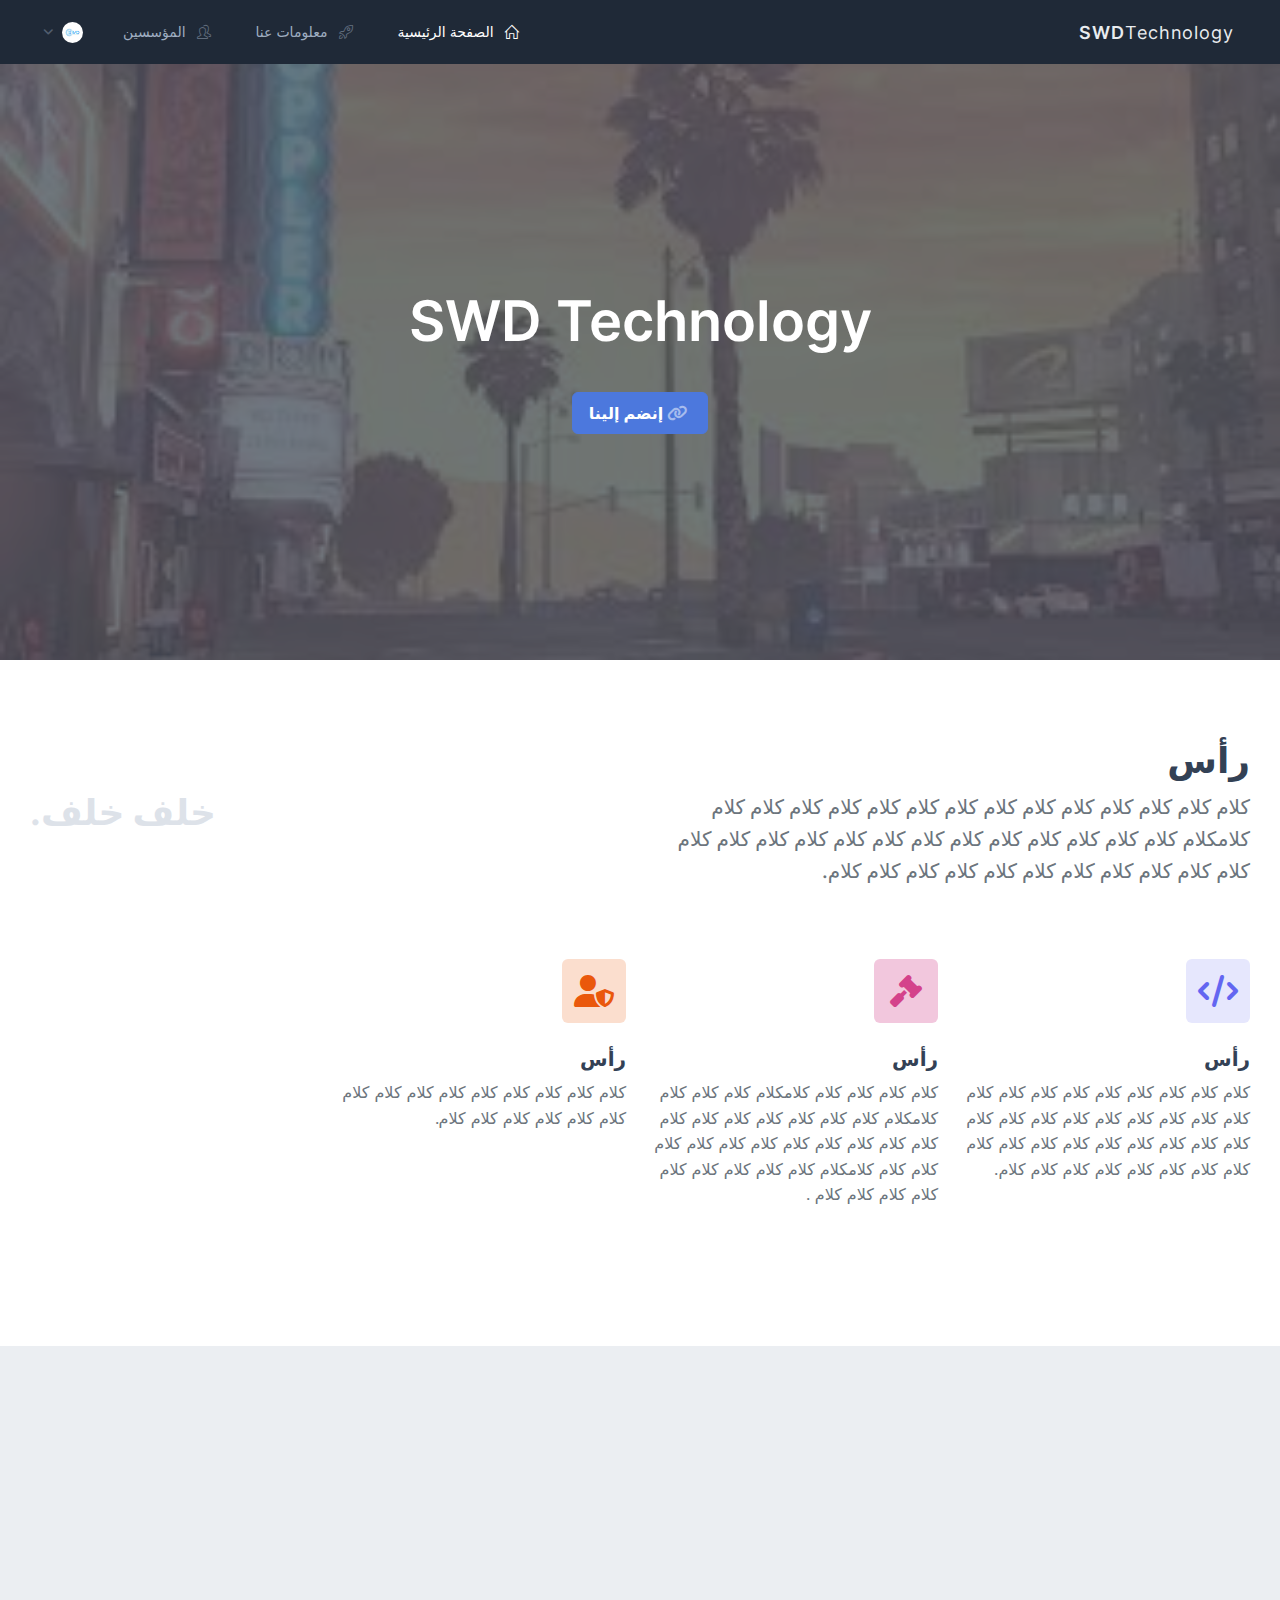
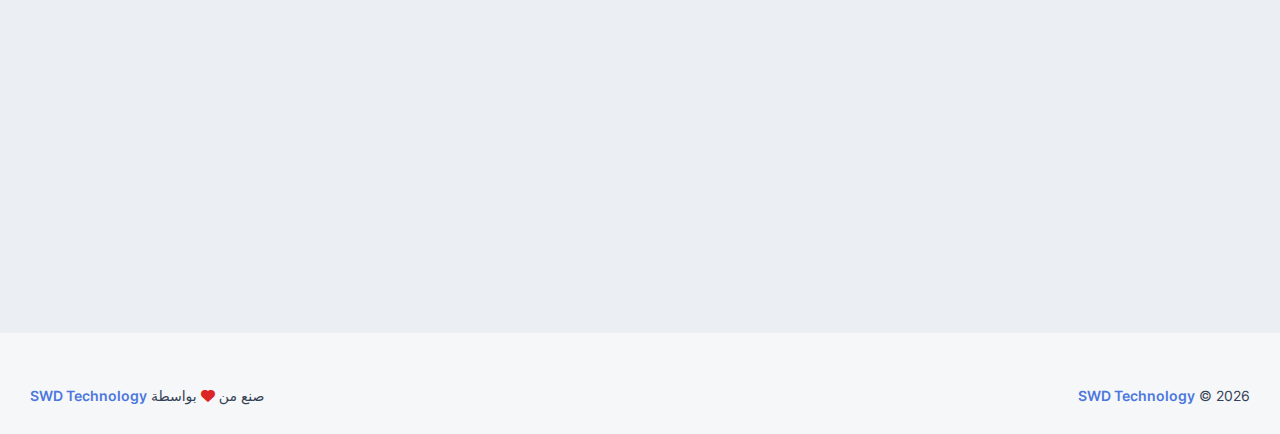
<file: index.htm>
﻿


<!doctype html>
<html lang="en">
  <head>
    <meta charset="utf-8">
    <meta name="viewport" content="width=device-width,initial-scale=1.0">

    <title>SWD Technology - Welcome</title>

    <meta name="description" content="SWDTechnology - FiveM Server">
    <meta name="author" content="SWDTechnology">
    <meta name="robots" content="noindex, nofollow">

    <!-- Open Graph Meta -->
    <meta property="og:title" content="SWDTechnology - FiveM Server">
    <meta property="og:site_name" content="SWDTechnology">
    <meta property="og:description" content="SWDTechnology - FiveM Server">
    <meta property="og:type" content="website">
    <meta property="og:url" content="">
    <meta property="og:image" content="">

    <!-- Icons -->
    <!-- The following icons can be replaced with your own, they are used by desktop and mobile browsers -->
    <link rel="shortcut icon" href="assets/media/favicons/SWDTechnology.png">
    <link rel="icon" type="image/png" sizes="192x192" href="assets/media/favicons/SWDTechnology.png">
    <link rel="apple-touch-icon" sizes="180x180" href="assets/media/favicons/SWDTechnology.png">
    <!-- END Icons -->
    <!-- jQuery (required for jQuery Appear plugin) -->
    <script src="assets/js/lib/jquery.min.js"></script>
    <!-- Stylesheets -->
        <!-- Page JS Plugins CSS -->
        <link rel="stylesheet" href="assets/js/plugins/slick-carousel/slick.css">
    <link rel="stylesheet" href="assets/js/plugins/slick-carousel/slick-theme.css">
    <!-- Fonts and OneUI framework -->
    <link rel="stylesheet" href="css2?family=Inter:wght@300;400;500;600;700&display=swap">
    <link rel="stylesheet" id="css-main" href="assets/css/oneui.css">


    <!-- END Stylesheets -->
  </head>
  <body>

    <div id="page-container" class="sidebar-dark side-scroll page-header-fixed page-header-dark main-content-boxed rtl-support arabic ">

      <nav id="sidebar" aria-label="Main Navigation">
        <!-- Side Header -->
        <div class="content-header bg-white-5">
          <!-- Logo -->
          <a class="fw-semibold text-dual" href="index.php.html">
            <span class="smini-visible">
              <i class="fa fa-circle-notch text-primary"></i>
            </span>
            <span class="smini-hide fs-5 tracking-wider">
              SWD<span class="fw-normal">Technology</span>
            </span>
          </a>
          <!-- END Logo -->

          <!-- Extra -->
          <div>
            <!-- Options -->
            <div class="dropdown d-inline-block ms-1">
              <button type="button" class="btn btn-sm btn-alt-secondary" id="sidebar-themes-dropdown" data-bs-toggle="dropdown" aria-haspopup="true" aria-expanded="false">
              <img class="rounded-circle" src="assets/media/favicons/SWDTechnology.png" alt="icon" style="width: 21px;">
              </button>
              <div class="dropdown-menu dropdown-menu-end fs-sm smini-hide border-0" aria-labelledby="sidebar-themes-dropdown">
                <!-- Color Themes -->
                <!-- Layout API, functionality initialized in Template._uiHandleTheme() -->
                                    <a class="dropdown-item d-flex align-items-center justify-content-between fw-medium" href="login.php.html">
                  <span class="fs-sm fw-medium">تسجيل دخول</span>
                </a>
                <a class="dropdown-item d-flex align-items-center justify-content-between fw-medium" href="JoinUs.php.html">
                  <span class="fs-sm fw-medium">إنضم إلينا</span>
                </a>
                    
                <!-- END Color Themes -->
              </div>
            </div>
            <!-- END Options -->
            <!-- Close Sidebar, Visible only on mobile screens -->
            <!-- Layout API, functionality initialized in Template._uiApiLayout() -->
            <a class="d-lg-none btn btn-sm btn-alt-secondary ms-1" data-toggle="layout" data-action="sidebar_close" href="javascript:void(0)">
              <i class="fa fa-fw fa-times"></i>
            </a>
            <!-- END Close Sidebar -->
          </div>
          <!-- END Extra -->
        </div>
        <!-- END Side Header -->

        <!-- Sidebar Scrolling -->
        <div class="js-sidebar-scroll">
          <!-- Side Navigation -->
          <div class="content-side">
            <ul class="nav-main">
            <li class="nav-main-item">
                  <a class="nav-main-link active" href="index.php.html">
                    <i class="nav-main-link-icon si si-home"></i>
                    <span class="nav-main-link-name">الصفحة الرئيسية</span>
                  </a>
                </li>
                <li class="nav-main-item">
                  <a class="nav-main-link" href="index.php.html#About-Us">
                    <i class="nav-main-link-icon si si-rocket"></i>
                    <span class="nav-main-link-name">معلومات عنا</span>
                  </a>
                </li>
                <li class="nav-main-item">
                  <a class="nav-main-link" href="Team.php.html">
                    <i class="nav-main-link-icon si si-users"></i>
                    <span class="nav-main-link-name">المؤسسين</span>
                  </a>
                </li>
              
            </ul>
          </div>
          <!-- END Side Navigation -->
        </div>
        <!-- END Sidebar Scrolling -->
      </nav>
      <!-- END Sidebar -->

      <!-- Header -->
      <header id="page-header">
        <!-- Header Content -->
        <div class="content-header">
          <!-- Left Section -->
          <div class="d-flex align-items-center">
            <!-- Logo -->
            <a class="fw-semibold fs-5 tracking-wider text-dual me-3" href="index.php.html">
              SWD<span class="fw-normal">Technology</span>
            </a>
            <!-- END Logo -->
          </div>
          <!-- END Left Section -->

          <!-- Right Section -->
          <div class="d-flex align-items-center">
            <!-- Menu -->
            <div class="d-none d-lg-block">
              <ul class="nav-main nav-main-horizontal nav-main-hover">
              <li class="nav-main-item">
                  <a class="nav-main-link active" href="index.php.html">
                    <i class="nav-main-link-icon si si-home"></i>
                    <span class="nav-main-link-name">الصفحة الرئيسية</span>
                  </a>
                </li>
                <li class="nav-main-item">
                  <a class="nav-main-link" href="index.php.html#About-Us">
                    <i class="nav-main-link-icon si si-rocket"></i>
                    <span class="nav-main-link-name">معلومات عنا</span>
                  </a>
                </li>
                <li class="nav-main-item">
                  <a class="nav-main-link" href="Team.php.html">
                    <i class="nav-main-link-icon si si-users"></i>
                    <span class="nav-main-link-name">المؤسسين</span>
                  </a>
                </li>
                <li class="nav-main-heading">Extra</li>
                <li class="nav-main-item">
                  <a class="nav-main-link nav-main-link-submenu" data-toggle="submenu" aria-haspopup="true" aria-expanded="false">
                  <img class="rounded-circle" src="assets/media/favicons/SWDTechnology.png" alt="icon" style="width: 21px;">
                  </a>
                  <ul class="nav-main-submenu nav-main-submenu-right">
                                            <li class="nav-main-item">
                      <a class="nav-main-link" href="login.php.html">
                        <span class="fs-sm fw-medium">تسجيل دخول</span>
                      </a>
                    </li>
                    <li class="nav-main-item">
                      <a class="nav-main-link" href="JoinUs.php.html">
                        <span class="fs-sm fw-medium">إنضم إلينا</span>
                      </a>
                    </li>
                                          </ul>
                </li>
              </ul>
            </div>
            <!-- END Menu -->

            <!-- Toggle Sidebar -->
            <!-- Layout API, functionality initialized in Template._uiApiLayout() -->
            <button type="button" class="btn btn-sm btn-alt-secondary d-lg-none ms-1" data-toggle="layout" data-action="sidebar_toggle">
              <i class="fa fa-fw fa-bars"></i>
            </button>
            <!-- END Toggle Sidebar -->
          </div>
          <!-- END Right Section -->
        </div>
        <!-- END Header Content -->



        <!-- Header Loader -->
        <!-- Please check out the Loaders page under Components category to see examples of showing/hiding it -->
        <div id="page-header-loader" class="overlay-header bg-primary-lighter">
          <div class="content-header">
            <div class="w-100 text-center">
              <i class="fa fa-fw fa-circle-notch fa-spin text-primary"></i>
            </div>
          </div>
        </div>
        <!-- END Header Loader -->
      </header>
      <!-- END Header -->

      <!-- Main Container -->
      <main id="main-container">
        <!-- Hero -->
        <div class="bg-image invisible" data-toggle="appear" data-offset="-200" data-timeout="200" style="background-image: url('assets/media/photos/bg.jpg');">
          <div class="bg-primary-dark-op py-9 overflow-hidden">
            <div class="content content-full text-center ">
              <h1 class="display-4 fw-semibold text-white mb-2">
              SWD Technology              </h1>
              <br>
              <div>
                                <a class="btn btn-primary px-3 py-2 m-1" href="JoinUs.php.html">
                  <i class="fa fa-fw fa-link opacity-50 me-1"></i> إنضم إلينا                  
                </a>
              </div>
            </div>
          </div>
        </div>
        <!-- END Hero -->

        <!-- Features -->
        <div id="About-Us" class="bg-body-extra-light invisible" data-toggle="appear" data-offset="-200" data-timeout="300">
          <div class="content content-full">
            <div class="py-5">
              <div class="row mb-5">
                <div class="col-md-6">
                  <h2 class="h1 fw-bold mb-2">
                  رأس  
                  </h2>
                  <p class="fs-lg fw-medium text-muted mb-0">
                  كلام كلام كلام كلام كلام كلام كلام كلام كلام كلام كلام كلام كلام كلام كلامكلام كلام كلام كلام كلام كلام كلام كلام كلام كلام كلام كلام كلام كلام كلام كلام كلام كلام كلام كلام كلام كلام كلام كلام كلام.
                  </p>
                </div>
                <div class="col-md-6 d-none d-md-flex align-items-md-center justify-content-md-end">
                  <p class="h1 fw-bold text-body-bg-dark mb-0">
                  خلف خلف.
                  </p>
                </div>
              </div>
              <div class="row items-push">
                <div class="col-sm-6 col-md-4 col-xl-3">
                  <!-- Bootstrap 5 -->
                  <div class="item item-rounded bg-amethyst-lighter my-4">
                    <i class="fa fa-2x fa-code text-amethyst"></i>
                  </div>
                  <h4 class="mb-2"> رأس</h4>
                  <p class="text-muted">
                  كلام كلام كلام كلام كلام كلام كلام كلام كلام كلام كلام كلام كلام كلام كلام كلام كلام كلام كلام كلام كلام كلام كلام كلام كلام كلام كلام كلام كلام كلام كلام كلام كلام كلام كلام.
                  </p>
                  <!-- END Bootstrap 5 -->
                </div>
                <div class="col-sm-6 col-md-4 col-xl-3">
                  <!-- Sass -->
                  <div class="item item-rounded bg-smooth-lighter my-4">
                    <i class="fa fa-2x fa-gavel text-smooth"></i>
                  </div>
                  <h4 class="mb-2"> رأس</h4>
                  <p class="text-muted">
                  كلام كلام كلام كلام كلامكلام كلام كلام كلام كلامكلام كلام كلام كلام كلام كلام كلام كلام كلام كلام كلام كلام كلام كلام كلام كلام كلام كلام كلام كلامكلام كلام كلام كلام كلام كلام كلام كلام كلام كلام .
                  </p>
                  <!-- END Sass -->
                </div>
                <div class="col-sm-6 col-md-4 col-xl-3">
                  <!-- Font Awesome 6 -->
                  <div class="item item-rounded bg-warning-light my-4">
                    <i class="fa fa-2x fa-user-shield text-warning"></i>
                  </div>
                  <h4 class="mb-2">رأس </h4>
                  <p class="text-muted">
                  كلام كلام كلام كلام كلام كلام كلام كلام كلام كلام كلام كلام كلام كلام كلام.
                  </p>
                  <!-- END Font Awesome 6 -->
                </div>
              </div>
            </div>
          </div>
        </div>
        <!-- END Features -->

        <!-- Features -->
        <div id="Our-Team" class="bg-body-light invisible" data-toggle="appear" data-offset="-200" data-timeout="400">
          <div class="content content-full">
            <div class="py-5">
              <div class="row mb-5">
                <div class="col-md-6">
                  <h2 class="h1 fw-bold mb-2">
                  رأس 
                  </h2>
                  <p class="fs-lg fw-medium text-muted mb-0">
                  </p>
                </div>
                <div class="col-md-6 d-none d-md-flex align-items-md-center justify-content-md-end">
                  <p class="h1 fw-bold text-body-bg-dark mb-0">
                  خلف.
                  </p>
                </div>
              </div>
              <div class="row items-push">
                <div class="block-content">
                  <div class="js-slider text-center" dir="ltr" data-autoplay="true" data-dots="true" data-arrows="true" data-slides-to-show="3">
                    <div class="py-3">
                      <img class="img-avatar" src="assets/media/favicons/SWDTechnology.png" alt="">
                      <div class="mt-2 fw-semibold">Name</div>
                      <div class="fs-sm text-muted">Rank</div>
                    </div>
                    <div class="py-3">
                      <img class="img-avatar" src="assets/media/favicons/SWDTechnology.png" alt="">
                      <div class="mt-2 fw-semibold">Name</div>
                      <div class="fs-sm text-muted">Rank</div>
                    </div>
                    <div class="py-3">
                      <img class="img-avatar" src="assets/media/favicons/SWDTechnology.png" alt="">
                      <div class="mt-2 fw-semibold">Name</div>
                      <div class="fs-sm text-muted">Rank</div>
                    </div>
                    <div class="py-3">
                      <img class="img-avatar" src="assets/media/favicons/SWDTechnology.png" alt="">
                      <div class="mt-2 fw-semibold">Name</div>
                      <div class="fs-sm text-muted">Rank</div>
                    </div>
                    <div class="py-3">
                      <img class="img-avatar" src="assets/media/favicons/SWDTechnology.png" alt="">
                      <div class="mt-2 fw-semibold">Name</div>
                      <div class="fs-sm text-muted">Rank</div>
                    </div>
                    <div class="py-3">
                      <img class="img-avatar" src="assets/media/favicons/SWDTechnology.png" alt="">
                      <div class="mt-2 fw-semibold">Name</div>
                      <div class="fs-sm text-muted">Rank</div>
                    </div>
                    <div class="py-3">
                      <img class="img-avatar" src="assets/media/favicons/SWDTechnology.png" alt="">
                      <div class="mt-2 fw-semibold">Name</div>
                      <div class="fs-sm text-muted">Rank</div>
                    </div>
                  </div>
                  <div class="py-3 text-center">
                    <a class="btn btn-primary px-3 py-2 m-1" href="Team.php.html">
                      <i class="fa fa-users-gear opacity-50 me-1"></i> View More
                    </a>
                  </div>
                </div>
                
              </div>
              </div>
              </div>
              <!-- END Slider with Multiple Slides/Avatars -->


      </div></main>
      <!-- END Main Container -->

      <!-- Footer -->
      <footer id="page-footer" class="bg-body-light">
        <div class="content py-4">
          <!-- Footer Navigation -->
          
          <!-- END Footer Navigation -->

          <!-- Footer Copyright -->
          <div class="row fs-sm pt-4">
          <div class="col-sm-6 order-sm-2 py-1 text-center text-sm-start">
              صنع من  <i class="fa fa-heart text-danger"></i> بواسطة <a class="fw-semibold" href="https://discord.gg/R8ruBJdswf" target="_blank"> SWD Technology</a>            
            </div>
            <div class="col-sm-6 order-sm-1 py-1 text-center text-sm-end">
            <a class="fw-semibold" href="https://discord.gg/R8ruBJdswf" target="_blank"> SWD Technology</a> &copy; <span data-toggle="year-copy"></span> 
            </div>
          </div>
          <!-- END Footer Copyright -->
        </div>
      </footer>
      <!-- END Footer -->
    </div>
    <!-- END Page Container -->

    <!--
        OneUI JS

        Core libraries and functionality
        webpack is putting everything together at assets/_js/main/app.js
    -->
    <script src="assets/js/oneui.app.min.js"></script>
        <!-- Page JS Plugins -->
        <script src="assets/js/plugins/jquery-appear/jquery.appear.min.js"></script>
    <!-- Page JS Plugins -->
    <script src="assets/js/plugins/slick-carousel/slick.min.js"></script>

    <!-- Page JS Helpers (Slick Slider Plugin) -->
    <script>One.helpersOnLoad(['jq-slick']);</script>
<!-- Page JS Helpers (jQuery Appear plugin) -->
<script>One.helpersOnLoad(['jq-appear']);</script>
  </body>
</html>
</file>
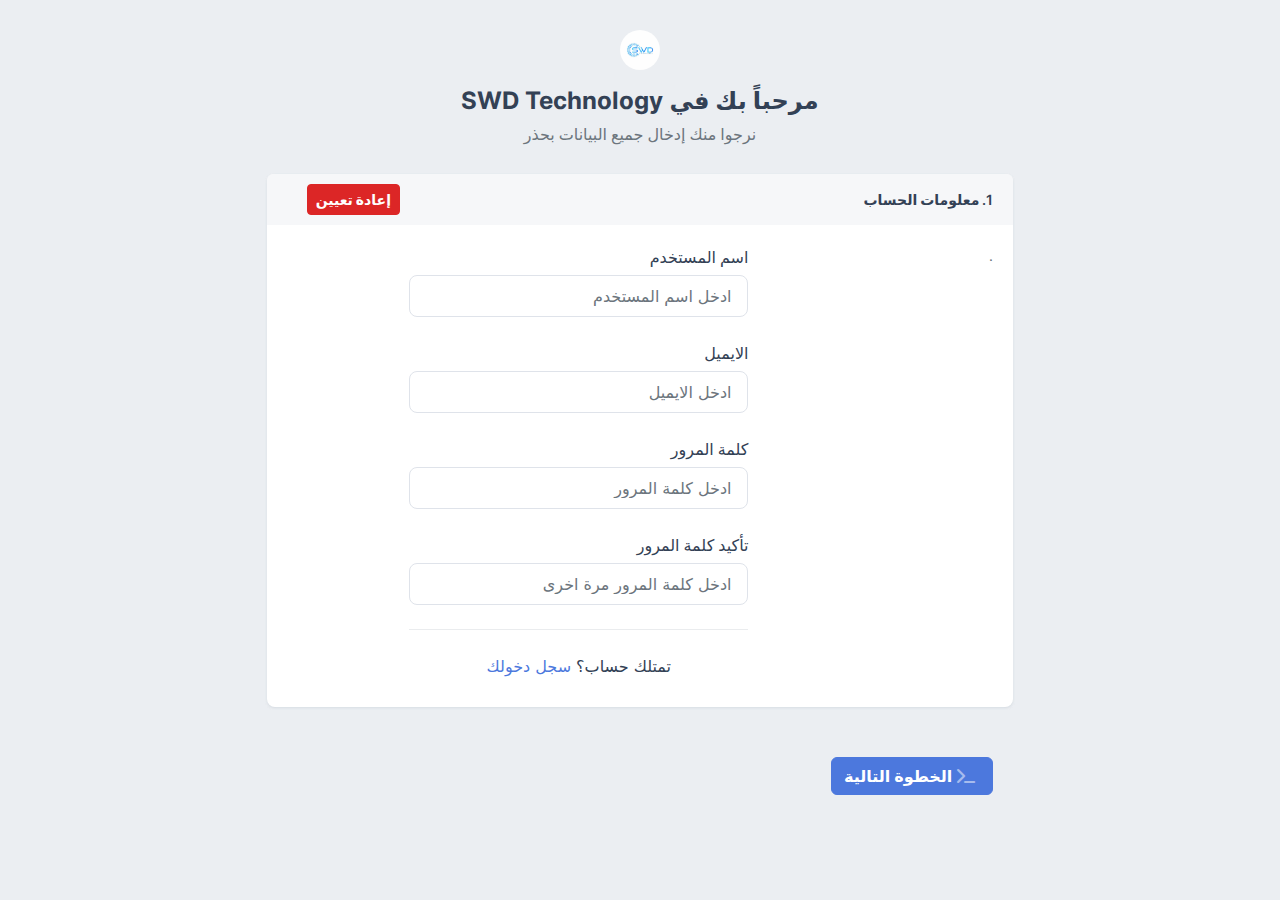
<file: JoinUs.php.html>
﻿


<!doctype html>
<html lang="en">
  <head>
    <meta charset="utf-8">
    <meta name="viewport" content="width=device-width,initial-scale=1.0">

    <title>SWDTechnology - Join Us</title>

    <meta name="description" content="SWDTechnology - FiveM Server">
    <meta name="author" content="SWDTechnology">
    <meta name="robots" content="noindex, nofollow">

    <!-- Open Graph Meta -->
    <meta property="og:title" content="SWDTechnology - FiveM Server">
    <meta property="og:site_name" content="SWDTechnology">
    <meta property="og:description" content="SWDTechnology - FiveM Server">
    <meta property="og:type" content="website">
    <meta property="og:url" content="">
    <meta property="og:image" content="">

    <!-- Icons -->
    <!-- The following icons can be replaced with your own, they are used by desktop and mobile browsers -->
    <link rel="shortcut icon" href="assets/media/favicons/SWDTechnology.png">
    <link rel="icon" type="image/png" sizes="192x192" href="assets/media/favicons/SWDTechnology.png">
    <link rel="apple-touch-icon" sizes="180x180" href="assets/media/favicons/SWDTechnology.png">
    <!-- END Icons -->

    <!-- Stylesheets -->
    <!-- Fonts and OneUI framework -->
    <link rel="stylesheet" href="css2?family=Inter:wght@300;400;500;600;700&display=swap">
    <link rel="stylesheet" id="css-main" href="assets/css/oneui.css">

    <!-- You can include a specific file from css/themes/ folder to alter the default color theme of the template. eg: -->
    <!-- <link rel="stylesheet" id="css-theme" href="assets/css/themes/amethyst.min.css"> -->
    <!-- END Stylesheets -->
  </head>
  <body>
    <!-- Page Container -->
    <div id="page-container" class="rtl-support arabic">

      <!-- Main Container -->
      <main id="main-container">


        <!-- Page Content -->
        <div class="row g-0 justify-content-center">
          <div class="hero-static col-lg-7">
            <div class="content content-full overflow-hidden">
              <!-- Header -->
              <div class="text-center">
                <a href="index.php.html">
                <img class="rounded-circle" src="assets/media/favicons/SWDTechnology.png" alt="icon" style="width: 40px;">
                </a>
                <h1 class="h3 fw-bold mt-3 mb-2">مرحباً بك في  SWD Technology</h1>
                <h2 class="fs-base fw-medium text-muted mb-0">نرجوا منك إدخال جميع البيانات بحذر</h2>
              </div>
            </div>
              <!-- END Header -->
                          <!-- First Step ( Account Information ) -->
              <form class="js-validation" action="JoinMTAPI.php" method="POST">
                <div class="block block-rounded">
                  <div class="block-header block-header-default">
                    <h3 class="block-title">1. معلومات الحساب</h3>
                    <div class="block-options">
                      <button type="button" onclick="document.location='JoinUs.php?Reset'" class="btn btn-sm btn-danger">إعادة تعيين</button>
                    </div>
                  </div>
                  
                  <div class="block-content">
                    <div class="row items-push">
                      <div class="col-lg-4">
                        <p class="fs-sm text-muted">
                         .
                        </p>
                      </div>
                      <div class="col-lg-6 offset-lg-1">
                        <div class="mb-4">
                          <label class="form-label" for="Username">اسم المستخدم</label>
                          <input type="text" class="form-control form-control-lg" id="Username" name="Username" placeholder="ادخل اسم المستخدم" value="">
                        </div>
                        <div class="mb-4">
                          <label class="form-label" for="Email">الايميل</label>
                          <input type="email" class="form-control form-control-lg" id="Email" name="Email" placeholder="ادخل الايميل" value="">
                        </div>
                        <div class="mb-4">
                          <label class="form-label" for="Password">كلمة المرور</label>
                          <input type="password" class="form-control form-control-lg" id="Password" name="Password" placeholder="ادخل كلمة المرور">
                        </div>
                        <div class="mb-4">
                          <label class="form-label" for="CnPassword">تأكيد كلمة المرور</label>
                          <input type="password" class="form-control form-control-lg" id="CnPassword" name="CnPassword" placeholder="ادخل كلمة المرور مرة اخرى">
                        </div>
                        <hr>
                    <div class="text-center py-2">
                    تمتلك حساب؟                       <a href="login.php.html">سجل دخولك</a>
                    </div>  
                      </div>
                    </div> 
                  </div>
                </div>

                <div class="block block-transparent">
                  <div class="block-content">
                    <div class="row items-push">
                      <div class="col-lg-7 offset-lg-5">
                        <button type="submit" class="btn btn-primary mb-2" name="FirstActStep">
                          <i class="fa fa-terminal opacity-50 me-1"></i>  الخطوة التالية                         </button>
                      </div>
                    </div>
                  </div>
                </div>
              </form>
            <!-- First Step ( Account Information ) -->
                                                  </div>
          </div>
        </main></div>
        <!-- END Page Content -->
      
      <!-- END Main Container -->
    
    <!-- END Page Container -->

    <script src="assets/js/oneui.app.min.js"></script>

    <!-- jQuery (required for jQuery Validation plugin) -->
    <script src="assets/js/lib/jquery.min.js"></script>

    <!-- Page JS Plugins -->
    
    <script src="assets/js/plugins/jquery-validation/jquery.validate.min.js"></script>
    <script src="assets/js/plugins/jquery-validation/additional-methods.js"></script>

    <!-- Page JS Helpers (Select2 plugin) -->
    <script>One.helpersOnLoad(['jq-select2']);</script>

    <!-- Page JS Code -->
    <script src="assets/js/pages/be_forms_JoinUs.js"></script>
    <!-- Page JS Code -->
    <script src="assets/js/pages/op_installation.min.js"></script>
    <script src="assets/js/plugins/sweetalert2/sweetalert2.all.min.js"></script>
    <!-- Page JS Code -->
    <script src="assets/js/pages/op_auth_signin.min.js"></script>
    
    
          </body>
</html>
</file>
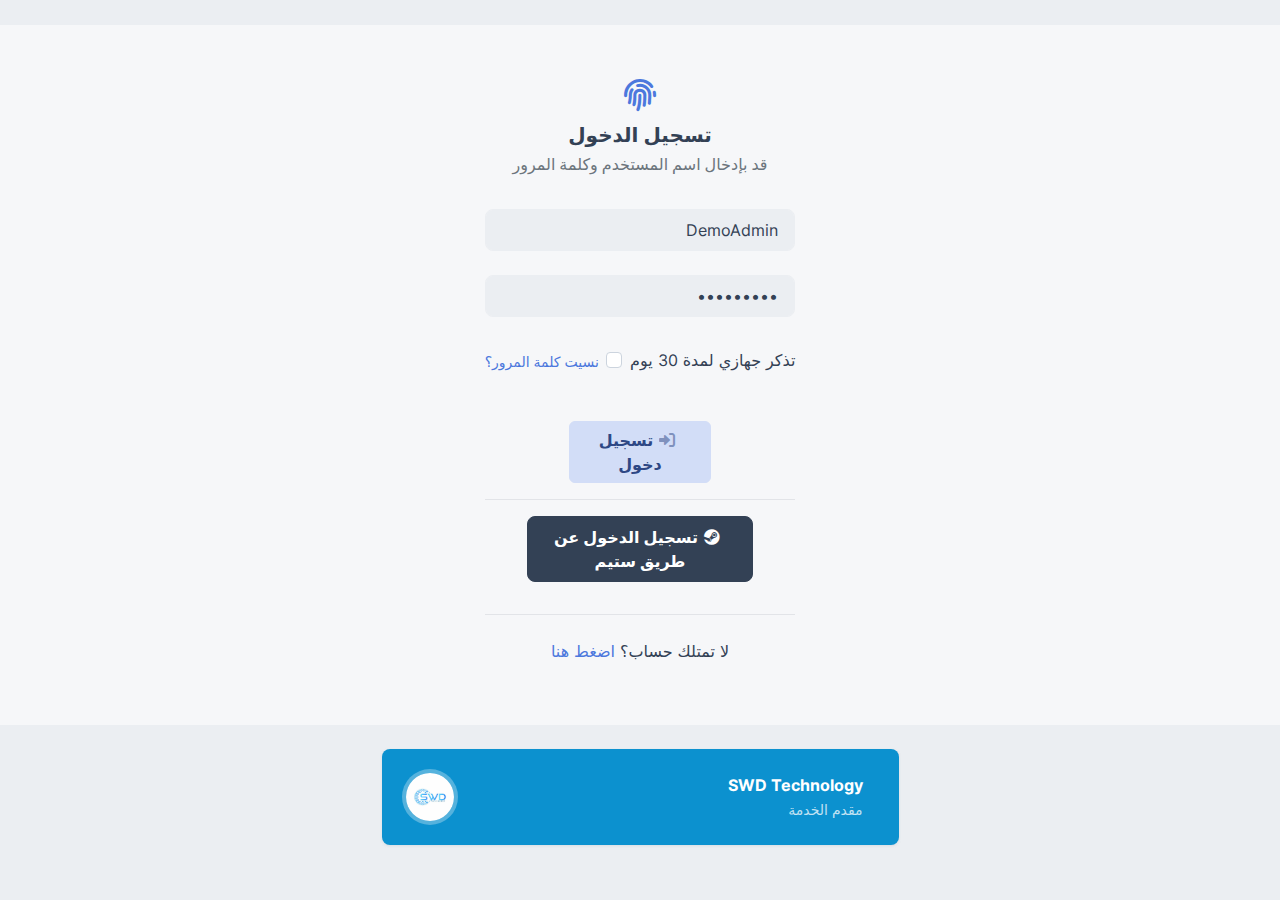
<file: login.php.html>
﻿



<!doctype html>
<html lang="en">
  <head>
    <meta charset="utf-8">
    <meta name="viewport" content="width=device-width,initial-scale=1.0">

    <title>SWDTechnology - Sign In</title>

    <meta name="description" content="SWDTechnology - FiveM Server">
    <meta name="author" content="SWDTechnology">
    <meta name="robots" content="noindex, nofollow">

    <!-- Open Graph Meta -->
    <meta property="og:title" content="SWDTechnology - FiveM Server">
    <meta property="og:site_name" content="SWDTechnology">
    <meta property="og:description" content="SWDTechnology - FiveM Server">
    <meta property="og:type" content="website">
    <meta property="og:url" content="">
    <meta property="og:image" content="">

    <!-- Icons -->
    <!-- The following icons can be replaced with your own, they are used by desktop and mobile browsers -->
    <link rel="shortcut icon" href="assets/media/favicons/SWDTechnology.png">
    <link rel="icon" type="image/png" sizes="192x192" href="assets/media/favicons/SWDTechnology.png">
    <link rel="apple-touch-icon" sizes="180x180" href="assets/media/favicons/SWDTechnology.png">
    <!-- END Icons -->

    <!-- Stylesheets -->
    <link rel="stylesheet" href="assets/js/plugins/sweetalert2/sweetalert2.min.css">
    <link rel="stylesheet" href="css2?family=Inter:wght@300;400;500;600;700&display=swap">
    <link rel="stylesheet" id="css-main" href="assets/css/oneui.css">


  </head>
  <body>

    <div id="page-container" class="rtl-support arabic">

      <!-- Main Container -->
      <main id="main-container">
        <!-- Page Content -->
        <div class="hero-static d-flex align-items-center">
          <div class="w-100">
            <!-- Sign In Section -->
            <div class="bg-body-light">
              <div class="content content-full">
                <div class="row g-0 justify-content-center">
                  <div class="col-md-8 col-lg-6 col-xl-4 py-4 px-4 px-lg-5">
                    <!-- Header -->
                    <div class="text-center">
                      <p class="mb-2">
                        <i class="fa fa-2x fa-fingerprint text-primary"></i>
                      </p>
                      <h1 class="h4 mb-1">
                        تسجيل الدخول                      </h1>
                      <p class="fw-medium text-muted mb-3">
                        قد بإدخال اسم المستخدم وكلمة المرور                        
                    </p></div>
                    <!-- END Header -->
                                        <!-- Sign In Form -->
                    <form class="js-validation-signin" action="auth.php" method="POST">
                      <div class="py-3">
                        <div class="mb-4">
                          <input type="text" class="form-control form-control-lg form-control-alt" name="login-username" name="login-username" placeholder="اسم المستخدم" value="DemoAdmin">
                        </div>
                        <div class="mb-4">
                          <input type="password" class="form-control form-control-lg form-control-alt" name="login-password" name="login-password" placeholder="كلمة المرور" value="DemoAdmin">
                        </div>
                        <div class="mb-4">
                          <div class="d-md-flex align-items-md-center justify-content-md-between">
                            <div class="form-check">
                              <input class="form-check-input" type="checkbox" value="" id="login-remember" name="login-remember">
                              <label class="form-check-label" for="login-remember">تذكر جهازي لمدة 30 يوم</label>
                            </div>
                            <div class="py-2">
                              <a class="fs-sm fw-medium">نسيت كلمة المرور؟</a>
                            </div>                            
                          </div>
                        </div>
                      </div>
                      <div class="row justify-content-center">
                        <div class="col-lg-6 col-xxl-5">
                          <button type="submit" name="submit" class="btn w-100 btn-alt-primary">
                            <i class="fa fa-fw fa-sign-in-alt me-1 opacity-50"></i> تسجيل دخول                          </button>
                        </div>
                      </div>
                    </form>
                    <!-- END Sign In Form -->
                    <hr>
                      <a href="LoginSteam.php?login">
                      <div class="row justify-content-center">
                        <div class="col-lg-9">
                          <button type="button" class="btn btn-lg w-100 btn-dark mb-3">
                            <i class="fab fa-fw fa-steam me-1"></i> تسجيل الدخول عن طريق ستيم                          </button>
                        </div>
                      </div>
                      </a>
                      <hr>
                    <div class="text-center py-2">
                    لا تمتلك حساب؟                      <a href="JoinUs.php.html">اضغط هنا</a>
                    </div>                            
                  </div>
                </div>
              </div>
            </div>
            <!-- END Sign In Section -->

            <!-- Footer -->
            <br>
            <div class="row justify-content-center">
              <div class="col-lg-5 col-xxl-2">
                <a class="block block-rounded bg-modern" target="_blank" href="https://discord.gg/R8ruBJdswf">
                  <div class="block-content block-content-full d-flex flex-row-reverse align-items-center justify-content-between">
                    <img class="img-avatar img-avatar48 img-avatar-thumb" src="assets/media/favicons/SWDTechnology.png" alt="">
                    <div class="me-3">
                      <p class="fw-semibold text-white mb-0"><strong>SWD Technology</strong></p>
                      <p class="fs-sm text-white-75 mb-0">
                      مقدم الخدمة                      </p>
                    </div>
                  </div>
                </a>
              </div>
            </div>
            <!-- END Footer -->
          </div>
        </div>
        <!-- END Page Content -->
      </main>
      <!-- END Main Container -->
    </div>
    <!-- END Page Container -->


    <script src="assets/js/oneui.app.min.js"></script>

    <!-- jQuery (required for jQuery Validation plugin) -->
    <script src="assets/js/lib/jquery.min.js"></script>

    <!-- Page JS Plugins -->
    
    <script src="assets/js/plugins/jquery-validation/jquery.validate.min.js"></script>
    <script src="assets/js/plugins/sweetalert2/sweetalert2.all.min.js"></script>
    <!-- Page JS Code -->
    <script src="assets/js/pages/op_auth_signin.min.js"></script>


        
  </body>
</html>
</file>
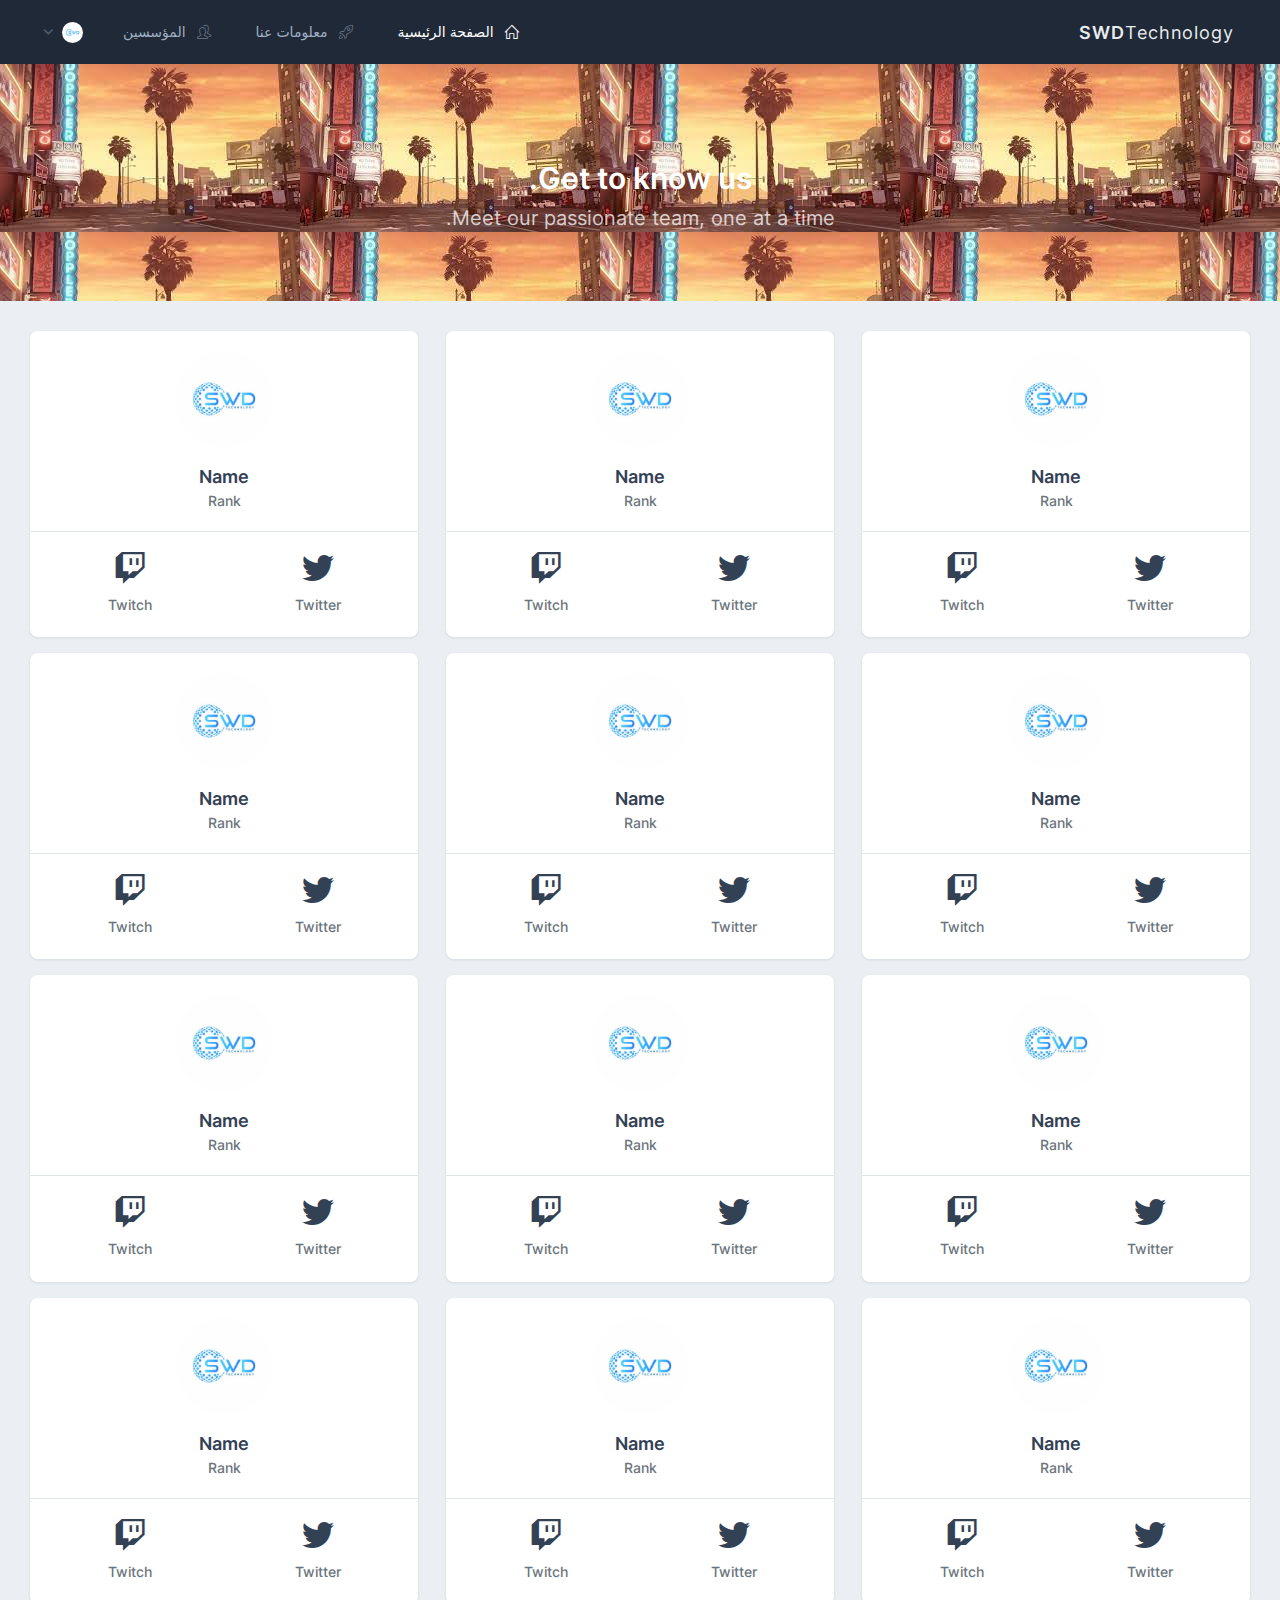
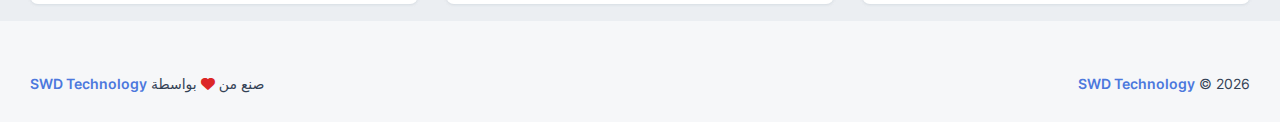
<file: Team.php.html>
﻿


<!doctype html>
<html lang="en">
  <head>
    <meta charset="utf-8">
    <meta name="viewport" content="width=device-width,initial-scale=1.0">

    <title>SWDTechnology - Our Team</title>

    <meta name="description" content="SWDTechnology - FiveM Server">
    <meta name="author" content="SWDTechnology">
    <meta name="robots" content="noindex, nofollow">

    <!-- Open Graph Meta -->
    <meta property="og:title" content="SWDTechnology - FiveM Server">
    <meta property="og:site_name" content="SWDTechnology">
    <meta property="og:description" content="SWDTechnology - FiveM Server">
    <meta property="og:type" content="website">
    <meta property="og:url" content="">
    <meta property="og:image" content="">

    <!-- Icons -->
    <!-- The following icons can be replaced with your own, they are used by desktop and mobile browsers -->
    <link rel="shortcut icon" href="assets/media/favicons/SWDTechnology.png">
    <link rel="icon" type="image/png" sizes="192x192" href="assets/media/favicons/SWDTechnology.png">
    <link rel="apple-touch-icon" sizes="180x180" href="assets/media/favicons/SWDTechnology.png">
    <!-- END Icons -->
    <!-- jQuery (required for jQuery Appear plugin) -->
    <script src="assets/js/lib/jquery.min.js"></script>
    <!-- Stylesheets -->
        <!-- Page JS Plugins CSS -->
        <link rel="stylesheet" href="assets/js/plugins/slick-carousel/slick.css">
    <link rel="stylesheet" href="assets/js/plugins/slick-carousel/slick-theme.css">
    <!-- Fonts and OneUI framework -->
    <link rel="stylesheet" href="css2?family=Inter:wght@300;400;500;600;700&display=swap">
    <link rel="stylesheet" id="css-main" href="assets/css/oneui.css">


    <!-- END Stylesheets -->
  </head>
  <body>

    <div id="page-container" class="sidebar-dark side-scroll page-header-fixed page-header-dark main-content-boxed rtl-support arabic ">

      <nav id="sidebar" aria-label="Main Navigation">
        <!-- Side Header -->
        <div class="content-header bg-white-5">
          <!-- Logo -->
          <a class="fw-semibold text-dual" href="index.php.html">
            <span class="smini-visible">
              <i class="fa fa-circle-notch text-primary"></i>
            </span>
            <span class="smini-hide fs-5 tracking-wider">
              SWD<span class="fw-normal">Technology</span>
            </span>
          </a>
          <!-- END Logo -->

          <!-- Extra -->
          <div>
            <!-- Options -->
            <div class="dropdown d-inline-block ms-1">
              <button type="button" class="btn btn-sm btn-alt-secondary" id="sidebar-themes-dropdown" data-bs-toggle="dropdown" aria-haspopup="true" aria-expanded="false">
              <img class="rounded-circle" src="assets/media/favicons/SWDTechnology.png" alt="icon" style="width: 21px;">
              </button>
              <div class="dropdown-menu dropdown-menu-end fs-sm smini-hide border-0" aria-labelledby="sidebar-themes-dropdown">
                <!-- Color Themes -->
                <!-- Layout API, functionality initialized in Template._uiHandleTheme() -->
                                    <a class="dropdown-item d-flex align-items-center justify-content-between fw-medium" href="login.php.html">
                  <span class="fs-sm fw-medium">تسجيل دخول</span>
                </a>
                <a class="dropdown-item d-flex align-items-center justify-content-between fw-medium" href="JoinUs.php.html">
                  <span class="fs-sm fw-medium">إنضم إلينا</span>
                </a>
                    
                <!-- END Color Themes -->
              </div>
            </div>
            <!-- END Options -->
            <!-- Close Sidebar, Visible only on mobile screens -->
            <!-- Layout API, functionality initialized in Template._uiApiLayout() -->
            <a class="d-lg-none btn btn-sm btn-alt-secondary ms-1" data-toggle="layout" data-action="sidebar_close" href="javascript:void(0)">
              <i class="fa fa-fw fa-times"></i>
            </a>
            <!-- END Close Sidebar -->
          </div>
          <!-- END Extra -->
        </div>
        <!-- END Side Header -->

        <!-- Sidebar Scrolling -->
        <div class="js-sidebar-scroll">
          <!-- Side Navigation -->
          <div class="content-side">
            <ul class="nav-main">
              <li class="nav-main-item">
                <a class="nav-main-link active" href="">
                  <i class="nav-main-link-icon si si-home"></i>
                  <span class="nav-main-link-name">الصفحة الرئيسية</span>
                </a>
              </li>
              <li class="nav-main-item">
                <a class="nav-main-link" href="index.php.html#About-Us">
                  <i class="nav-main-link-icon si si-rocket"></i>
                  <span class="nav-main-link-name">معلومات عنا</span>
                </a>
              </li>
              <li class="nav-main-item">
                <a class="nav-main-link" href="Team.php.html">
                  <i class="nav-main-link-icon si si-users"></i>
                  <span class="nav-main-link-name">المؤسسين</span>
                </a>
              </li>
              
            </ul>
          </div>
          <!-- END Side Navigation -->
        </div>
        <!-- END Sidebar Scrolling -->
      </nav>
      <!-- END Sidebar -->

      <!-- Header -->
      <header id="page-header">
        <!-- Header Content -->
        <div class="content-header">
          <!-- Left Section -->
          <div class="d-flex align-items-center">
            <!-- Logo -->
            <a class="fw-semibold fs-5 tracking-wider text-dual me-3" href="index.php.html">
              SWD<span class="fw-normal">Technology</span>
            </a>
            <!-- END Logo -->
          </div>
          <!-- END Left Section -->

          <!-- Right Section -->
          <div class="d-flex align-items-center">
            <!-- Menu -->
            <div class="d-none d-lg-block">
              <ul class="nav-main nav-main-horizontal nav-main-hover">
                <li class="nav-main-item">
                  <a class="nav-main-link active" href="index.php.html">
                    <i class="nav-main-link-icon si si-home"></i>
                    <span class="nav-main-link-name">الصفحة الرئيسية</span>
                  </a>
                </li>
                <li class="nav-main-item">
                  <a class="nav-main-link" href="index.php.html#About-Us">
                    <i class="nav-main-link-icon si si-rocket"></i>
                    <span class="nav-main-link-name">معلومات عنا</span>
                  </a>
                </li>
                <li class="nav-main-item">
                  <a class="nav-main-link" href="Team.php.html">
                    <i class="nav-main-link-icon si si-users"></i>
                    <span class="nav-main-link-name">المؤسسين</span>
                  </a>
                </li>
                <li class="nav-main-heading">Extra</li>
                <li class="nav-main-item">
                  <a class="nav-main-link nav-main-link-submenu" data-toggle="submenu" aria-haspopup="true" aria-expanded="false">
                  <img class="rounded-circle" src="assets/media/favicons/SWDTechnology.png" alt="icon" style="width: 21px;">
                  </a>
                  <ul class="nav-main-submenu nav-main-submenu-right">
                                            <li class="nav-main-item">
                      <a class="nav-main-link" href="login.php.html">
                        <span class="fs-sm fw-medium">تسجيل دخول</span>
                      </a>
                    </li>
                    <li class="nav-main-item">
                      <a class="nav-main-link" href="JoinUs.php.html">
                        <span class="fs-sm fw-medium">إنضم إلينا</span>
                      </a>
                    </li>
                                          </ul>
                </li>
              </ul>
            </div>
            <!-- END Menu -->

            <!-- Toggle Sidebar -->
            <!-- Layout API, functionality initialized in Template._uiApiLayout() -->
            <button type="button" class="btn btn-sm btn-alt-secondary d-lg-none ms-1" data-toggle="layout" data-action="sidebar_toggle">
              <i class="fa fa-fw fa-bars"></i>
            </button>
            <!-- END Toggle Sidebar -->
          </div>
          <!-- END Right Section -->
        </div>
        <!-- END Header Content -->



        <!-- Header Loader -->
        <!-- Please check out the Loaders page under Components category to see examples of showing/hiding it -->
        <div id="page-header-loader" class="overlay-header bg-primary-lighter">
          <div class="content-header">
            <div class="w-100 text-center">
              <i class="fa fa-fw fa-circle-notch fa-spin text-primary"></i>
            </div>
          </div>
        </div>
        <!-- END Header Loader -->
      </header>
      <!-- END Header -->

      <!-- Main Container -->
      <main id="main-container">
        <!-- Hero -->
        <div class="class=" bg-image="" invisible"="" data-toggle="appear" data-offset="-200" data-timeout="200" style="background-image: url('assets/media/photos/bg.jpg');">
          <div class="content content-full text-center pt-7 pb-5">
            <h1 class="h2 text-white mb-2">
              Get to know us.
            </h1>
            <h2 class="h4 fw-normal text-white-75">
              Meet our passionate team, one at a time.
            </h2>
          </div>
        </div>
        <!-- END Hero -->

        <div class="content content-boxed">
          <div class="row">
            <div class="col-sm-6 col-xl-4">
              <!-- Team Member -->
              <a class="block block-rounded mb-3">
                  <div class="block-content block-content-full text-center">
                    <div class="mb-3">
                      <img class="img-avatar img-avatar96" src="assets/media/favicons/SWDTechnology.png" alt="">
                    </div>
                    <div class="fs-5 fw-semibold">Name</div>
                    <div class="fs-sm fw-medium text-muted">Rank</div>
                  </div>
                  <div class="block-content border-top">
                    <div class="row text-center">
                      <div class="col-6">
                        <div class="mb-2">
                          <i class="fab fa-2x fa-twitter"></i>
                        </div>
                        <p class="fs-sm fw-medium text-muted">Twitter</p>
                      </div>
                      <div class="col-6">
                        <div class="mb-2">
                          <i class="fab fa-2x fa-twitch"></i>
                        </div>
                        <p class="fs-sm fw-medium text-muted">Twitch</p>
                      </div>
                    </div>
                  </div>
                </a>
              <!-- END Team Member -->
            </div>

            <div class="col-sm-6 col-xl-4">
              <!-- Team Member -->
              <a class="block block-rounded mb-3">
                  <div class="block-content block-content-full text-center">
                    <div class="mb-3">
                      <img class="img-avatar img-avatar96" src="assets/media/favicons/SWDTechnology.png" alt="">
                    </div>
                    <div class="fs-5 fw-semibold">Name</div>
                    <div class="fs-sm fw-medium text-muted">Rank</div>
                  </div>
                  <div class="block-content border-top">
                    <div class="row text-center">
                      <div class="col-6">
                        <div class="mb-2">
                          <i class="fab fa-2x fa-twitter"></i>
                        </div>
                        <p class="fs-sm fw-medium text-muted">Twitter</p>
                      </div>
                      <div class="col-6">
                        <div class="mb-2">
                          <i class="fab fa-2x fa-twitch"></i>
                        </div>
                        <p class="fs-sm fw-medium text-muted">Twitch</p>
                      </div>
                    </div>
                  </div>
                </a>
              <!-- END Team Member -->
            </div>            <div class="col-sm-6 col-xl-4">
              <!-- Team Member -->
              <a class="block block-rounded mb-3">
                  <div class="block-content block-content-full text-center">
                    <div class="mb-3">
                      <img class="img-avatar img-avatar96" src="assets/media/favicons/SWDTechnology.png" alt="">
                    </div>
                    <div class="fs-5 fw-semibold">Name</div>
                    <div class="fs-sm fw-medium text-muted">Rank</div>
                  </div>
                  <div class="block-content border-top">
                    <div class="row text-center">
                      <div class="col-6">
                        <div class="mb-2">
                          <i class="fab fa-2x fa-twitter"></i>
                        </div>
                        <p class="fs-sm fw-medium text-muted">Twitter</p>
                      </div>
                      <div class="col-6">
                        <div class="mb-2">
                          <i class="fab fa-2x fa-twitch"></i>
                        </div>
                        <p class="fs-sm fw-medium text-muted">Twitch</p>
                      </div>
                    </div>
                  </div>
                </a>
              <!-- END Team Member -->
            </div>            <div class="col-sm-6 col-xl-4">
              <!-- Team Member -->
              <a class="block block-rounded mb-3">
                  <div class="block-content block-content-full text-center">
                    <div class="mb-3">
                      <img class="img-avatar img-avatar96" src="assets/media/favicons/SWDTechnology.png" alt="">
                    </div>
                    <div class="fs-5 fw-semibold">Name</div>
                    <div class="fs-sm fw-medium text-muted">Rank</div>
                  </div>
                  <div class="block-content border-top">
                    <div class="row text-center">
                      <div class="col-6">
                        <div class="mb-2">
                          <i class="fab fa-2x fa-twitter"></i>
                        </div>
                        <p class="fs-sm fw-medium text-muted">Twitter</p>
                      </div>
                      <div class="col-6">
                        <div class="mb-2">
                          <i class="fab fa-2x fa-twitch"></i>
                        </div>
                        <p class="fs-sm fw-medium text-muted">Twitch</p>
                      </div>
                    </div>
                  </div>
                </a>
              <!-- END Team Member -->
            </div>            <div class="col-sm-6 col-xl-4">
              <!-- Team Member -->
              <a class="block block-rounded mb-3">
                  <div class="block-content block-content-full text-center">
                    <div class="mb-3">
                      <img class="img-avatar img-avatar96" src="assets/media/favicons/SWDTechnology.png" alt="">
                    </div>
                    <div class="fs-5 fw-semibold">Name</div>
                    <div class="fs-sm fw-medium text-muted">Rank</div>
                  </div>
                  <div class="block-content border-top">
                    <div class="row text-center">
                      <div class="col-6">
                        <div class="mb-2">
                          <i class="fab fa-2x fa-twitter"></i>
                        </div>
                        <p class="fs-sm fw-medium text-muted">Twitter</p>
                      </div>
                      <div class="col-6">
                        <div class="mb-2">
                          <i class="fab fa-2x fa-twitch"></i>
                        </div>
                        <p class="fs-sm fw-medium text-muted">Twitch</p>
                      </div>
                    </div>
                  </div>
                </a>
              <!-- END Team Member -->
            </div>            <div class="col-sm-6 col-xl-4">
              <!-- Team Member -->
              <a class="block block-rounded mb-3">
                  <div class="block-content block-content-full text-center">
                    <div class="mb-3">
                      <img class="img-avatar img-avatar96" src="assets/media/favicons/SWDTechnology.png" alt="">
                    </div>
                    <div class="fs-5 fw-semibold">Name</div>
                    <div class="fs-sm fw-medium text-muted">Rank</div>
                  </div>
                  <div class="block-content border-top">
                    <div class="row text-center">
                      <div class="col-6">
                        <div class="mb-2">
                          <i class="fab fa-2x fa-twitter"></i>
                        </div>
                        <p class="fs-sm fw-medium text-muted">Twitter</p>
                      </div>
                      <div class="col-6">
                        <div class="mb-2">
                          <i class="fab fa-2x fa-twitch"></i>
                        </div>
                        <p class="fs-sm fw-medium text-muted">Twitch</p>
                      </div>
                    </div>
                  </div>
                </a>
              <!-- END Team Member -->
            </div>            <div class="col-sm-6 col-xl-4">
              <!-- Team Member -->
              <a class="block block-rounded mb-3">
                  <div class="block-content block-content-full text-center">
                    <div class="mb-3">
                      <img class="img-avatar img-avatar96" src="assets/media/favicons/SWDTechnology.png" alt="">
                    </div>
                    <div class="fs-5 fw-semibold">Name</div>
                    <div class="fs-sm fw-medium text-muted">Rank</div>
                  </div>
                  <div class="block-content border-top">
                    <div class="row text-center">
                      <div class="col-6">
                        <div class="mb-2">
                          <i class="fab fa-2x fa-twitter"></i>
                        </div>
                        <p class="fs-sm fw-medium text-muted">Twitter</p>
                      </div>
                      <div class="col-6">
                        <div class="mb-2">
                          <i class="fab fa-2x fa-twitch"></i>
                        </div>
                        <p class="fs-sm fw-medium text-muted">Twitch</p>
                      </div>
                    </div>
                  </div>
                </a>
              <!-- END Team Member -->
            </div>            <div class="col-sm-6 col-xl-4">
              <!-- Team Member -->
              <a class="block block-rounded mb-3">
                  <div class="block-content block-content-full text-center">
                    <div class="mb-3">
                      <img class="img-avatar img-avatar96" src="assets/media/favicons/SWDTechnology.png" alt="">
                    </div>
                    <div class="fs-5 fw-semibold">Name</div>
                    <div class="fs-sm fw-medium text-muted">Rank</div>
                  </div>
                  <div class="block-content border-top">
                    <div class="row text-center">
                      <div class="col-6">
                        <div class="mb-2">
                          <i class="fab fa-2x fa-twitter"></i>
                        </div>
                        <p class="fs-sm fw-medium text-muted">Twitter</p>
                      </div>
                      <div class="col-6">
                        <div class="mb-2">
                          <i class="fab fa-2x fa-twitch"></i>
                        </div>
                        <p class="fs-sm fw-medium text-muted">Twitch</p>
                      </div>
                    </div>
                  </div>
                </a>
              <!-- END Team Member -->
            </div>            <div class="col-sm-6 col-xl-4">
              <!-- Team Member -->
              <a class="block block-rounded mb-3">
                  <div class="block-content block-content-full text-center">
                    <div class="mb-3">
                      <img class="img-avatar img-avatar96" src="assets/media/favicons/SWDTechnology.png" alt="">
                    </div>
                    <div class="fs-5 fw-semibold">Name</div>
                    <div class="fs-sm fw-medium text-muted">Rank</div>
                  </div>
                  <div class="block-content border-top">
                    <div class="row text-center">
                      <div class="col-6">
                        <div class="mb-2">
                          <i class="fab fa-2x fa-twitter"></i>
                        </div>
                        <p class="fs-sm fw-medium text-muted">Twitter</p>
                      </div>
                      <div class="col-6">
                        <div class="mb-2">
                          <i class="fab fa-2x fa-twitch"></i>
                        </div>
                        <p class="fs-sm fw-medium text-muted">Twitch</p>
                      </div>
                    </div>
                  </div>
                </a>
              <!-- END Team Member -->
            </div>            <div class="col-sm-6 col-xl-4">
              <!-- Team Member -->
              <a class="block block-rounded mb-3">
                  <div class="block-content block-content-full text-center">
                    <div class="mb-3">
                      <img class="img-avatar img-avatar96" src="assets/media/favicons/SWDTechnology.png" alt="">
                    </div>
                    <div class="fs-5 fw-semibold">Name</div>
                    <div class="fs-sm fw-medium text-muted">Rank</div>
                  </div>
                  <div class="block-content border-top">
                    <div class="row text-center">
                      <div class="col-6">
                        <div class="mb-2">
                          <i class="fab fa-2x fa-twitter"></i>
                        </div>
                        <p class="fs-sm fw-medium text-muted">Twitter</p>
                      </div>
                      <div class="col-6">
                        <div class="mb-2">
                          <i class="fab fa-2x fa-twitch"></i>
                        </div>
                        <p class="fs-sm fw-medium text-muted">Twitch</p>
                      </div>
                    </div>
                  </div>
                </a>
              <!-- END Team Member -->
            </div>            <div class="col-sm-6 col-xl-4">
              <!-- Team Member -->
              <a class="block block-rounded mb-3">
                  <div class="block-content block-content-full text-center">
                    <div class="mb-3">
                      <img class="img-avatar img-avatar96" src="assets/media/favicons/SWDTechnology.png" alt="">
                    </div>
                    <div class="fs-5 fw-semibold">Name</div>
                    <div class="fs-sm fw-medium text-muted">Rank</div>
                  </div>
                  <div class="block-content border-top">
                    <div class="row text-center">
                      <div class="col-6">
                        <div class="mb-2">
                          <i class="fab fa-2x fa-twitter"></i>
                        </div>
                        <p class="fs-sm fw-medium text-muted">Twitter</p>
                      </div>
                      <div class="col-6">
                        <div class="mb-2">
                          <i class="fab fa-2x fa-twitch"></i>
                        </div>
                        <p class="fs-sm fw-medium text-muted">Twitch</p>
                      </div>
                    </div>
                  </div>
                </a>
              <!-- END Team Member -->
            </div>            <div class="col-sm-6 col-xl-4">
              <!-- Team Member -->
              <a class="block block-rounded mb-3">
                  <div class="block-content block-content-full text-center">
                    <div class="mb-3">
                      <img class="img-avatar img-avatar96" src="assets/media/favicons/SWDTechnology.png" alt="">
                    </div>
                    <div class="fs-5 fw-semibold">Name</div>
                    <div class="fs-sm fw-medium text-muted">Rank</div>
                  </div>
                  <div class="block-content border-top">
                    <div class="row text-center">
                      <div class="col-6">
                        <div class="mb-2">
                          <i class="fab fa-2x fa-twitter"></i>
                        </div>
                        <p class="fs-sm fw-medium text-muted">Twitter</p>
                      </div>
                      <div class="col-6">
                        <div class="mb-2">
                          <i class="fab fa-2x fa-twitch"></i>
                        </div>
                        <p class="fs-sm fw-medium text-muted">Twitch</p>
                      </div>
                    </div>
                  </div>
                </a>
              <!-- END Team Member -->
            </div>






          </div>
        </div>



      </main>
      <!-- END Main Container -->

      <!-- Footer -->
      <footer id="page-footer" class="bg-body-light">
        <div class="content py-4">
          <!-- Footer Navigation -->

          <!-- END Footer Navigation -->

          <!-- Footer Copyright -->
          <div class="row fs-sm pt-4">
          <div class="col-sm-6 order-sm-2 py-1 text-center text-sm-start">
              صنع من  <i class="fa fa-heart text-danger"></i> بواسطة <a class="fw-semibold" href="https://discord.gg/R8ruBJdswf" target="_blank"> SWD Technology</a>            
            </div>
            <div class="col-sm-6 order-sm-1 py-1 text-center text-sm-end">
            <a class="fw-semibold" href="https://discord.gg/R8ruBJdswf" target="_blank"> SWD Technology</a> &copy; <span data-toggle="year-copy"></span> 
            </div>
          </div>
          <!-- END Footer Copyright -->
        </div>
      </footer>
      <!-- END Footer -->
    </div>
    <!-- END Page Container -->


    <script src="assets/js/oneui.app.min.js"></script>
        <!-- Page JS Plugins -->
        <script src="assets/js/plugins/jquery-appear/jquery.appear.min.js"></script>
    <!-- Page JS Plugins -->
    <script src="assets/js/plugins/slick-carousel/slick.min.js"></script>

    <!-- Page JS Helpers (Slick Slider Plugin) -->
    <script>One.helpersOnLoad(['jq-slick']);</script>
<!-- Page JS Helpers (jQuery Appear plugin) -->
<script>One.helpersOnLoad(['jq-appear']);</script>
  </body>
</html>
</file>
